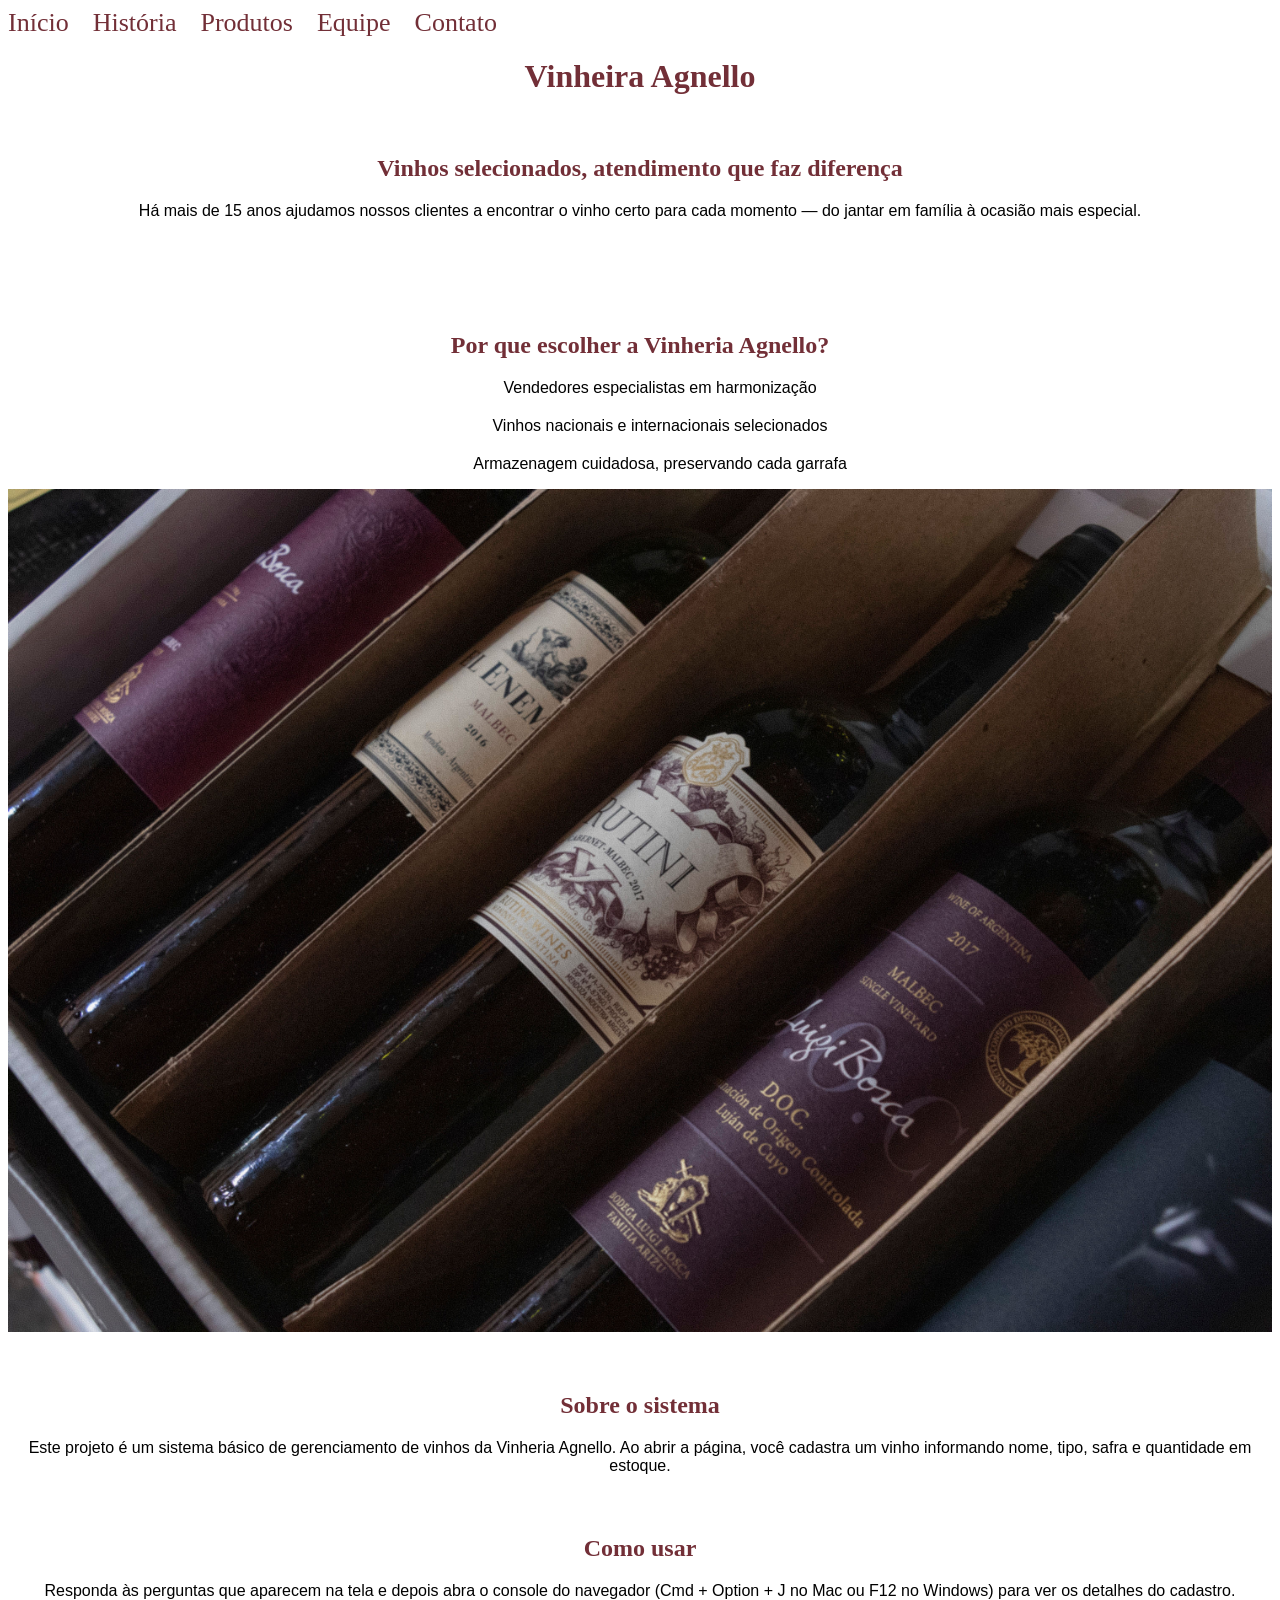
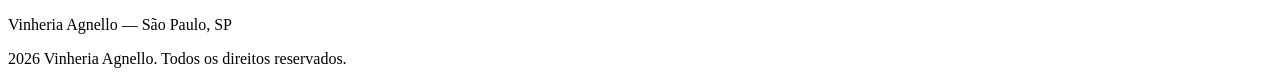
<file: index.html>
<!DOCTYPE html>
<html lang="pt-BR">
<head>
    <meta charset="UTF-8">
    <meta name="description" content="Vinheira Agnello - vinhos selecionados com atendimento especializado ha mais de 15 anos em Sao Paulo">
    <meta name="keywords" content="vinheria, vinhos, vinho tinto, vinho branco, espumante, harmonização">
    <meta name="viewport" content="width, initial-scale=1.0">
    <link rel="stylesheet" href="src/css/style.css">
    <title>Vinheira Agnello</title>
</head>
<body>
    
    <script src="src/css/js/script.js"></script>
    <header>
        <nav>
            
            <a href="index.html">Início</a></li>
            <a href="src/css/pages/historia.html">História</a>
            <a href="src/css/pages/produtos.html">Produtos</a>
            <a href="src/css/pages/equipe.html">Equipe</a>
            <a href="src/css/pages/contato.html">Contato</a>

        </nav>

        <h1 class="titleMain">Vinheira Agnello</h1>
        
    </header>

<main>
  <section>
    <h2 class = hMain>Vinhos selecionados, atendimento que faz diferença</h2>
    <p class = pMain>Há mais de 15 anos ajudamos nossos clientes a encontrar o vinho certo para cada momento — do jantar em família à ocasião mais especial.</p>
</section>

<br>
<br>

<section>
    <h2 class="hMain">Por que escolher a Vinheria Agnello?</h2>
    <ul>
        <p class="pMain">Vendedores especialistas em harmonização</p>
        <p class="pMain">Vinhos nacionais e internacionais selecionados</p>
        <p class="pMain">Armazenagem cuidadosa, preservando cada garrafa</p>
    </ul>
    <img src="src/css/assets/imgs/vinhos.jpg" alt="Garrafas de vinho da Vinheria Agnello" class="img-index">
  </section>
    <section>
        <h2 class="hMain">Sobre o sistema</h2>
        <p class="pMain">Este projeto é um sistema básico de gerenciamento de vinhos da Vinheria Agnello. Ao abrir a página, você cadastra um vinho informando nome, tipo, safra e quantidade em estoque.</p>
    </section>
    <section>
        <h2 class="hMain">Como usar</h2>
        <p class="pMain">Responda às perguntas que aparecem na tela e depois abra o console do navegador (Cmd + Option + J no Mac ou F12 no Windows) para ver os detalhes do cadastro.</p>
    </section>
</main>





<footer>
  <p>Vinheria Agnello — São Paulo, SP</p>
  <p>2026 Vinheria Agnello. Todos os direitos reservados.</p>
</footer>

</body>
</html>
</file>
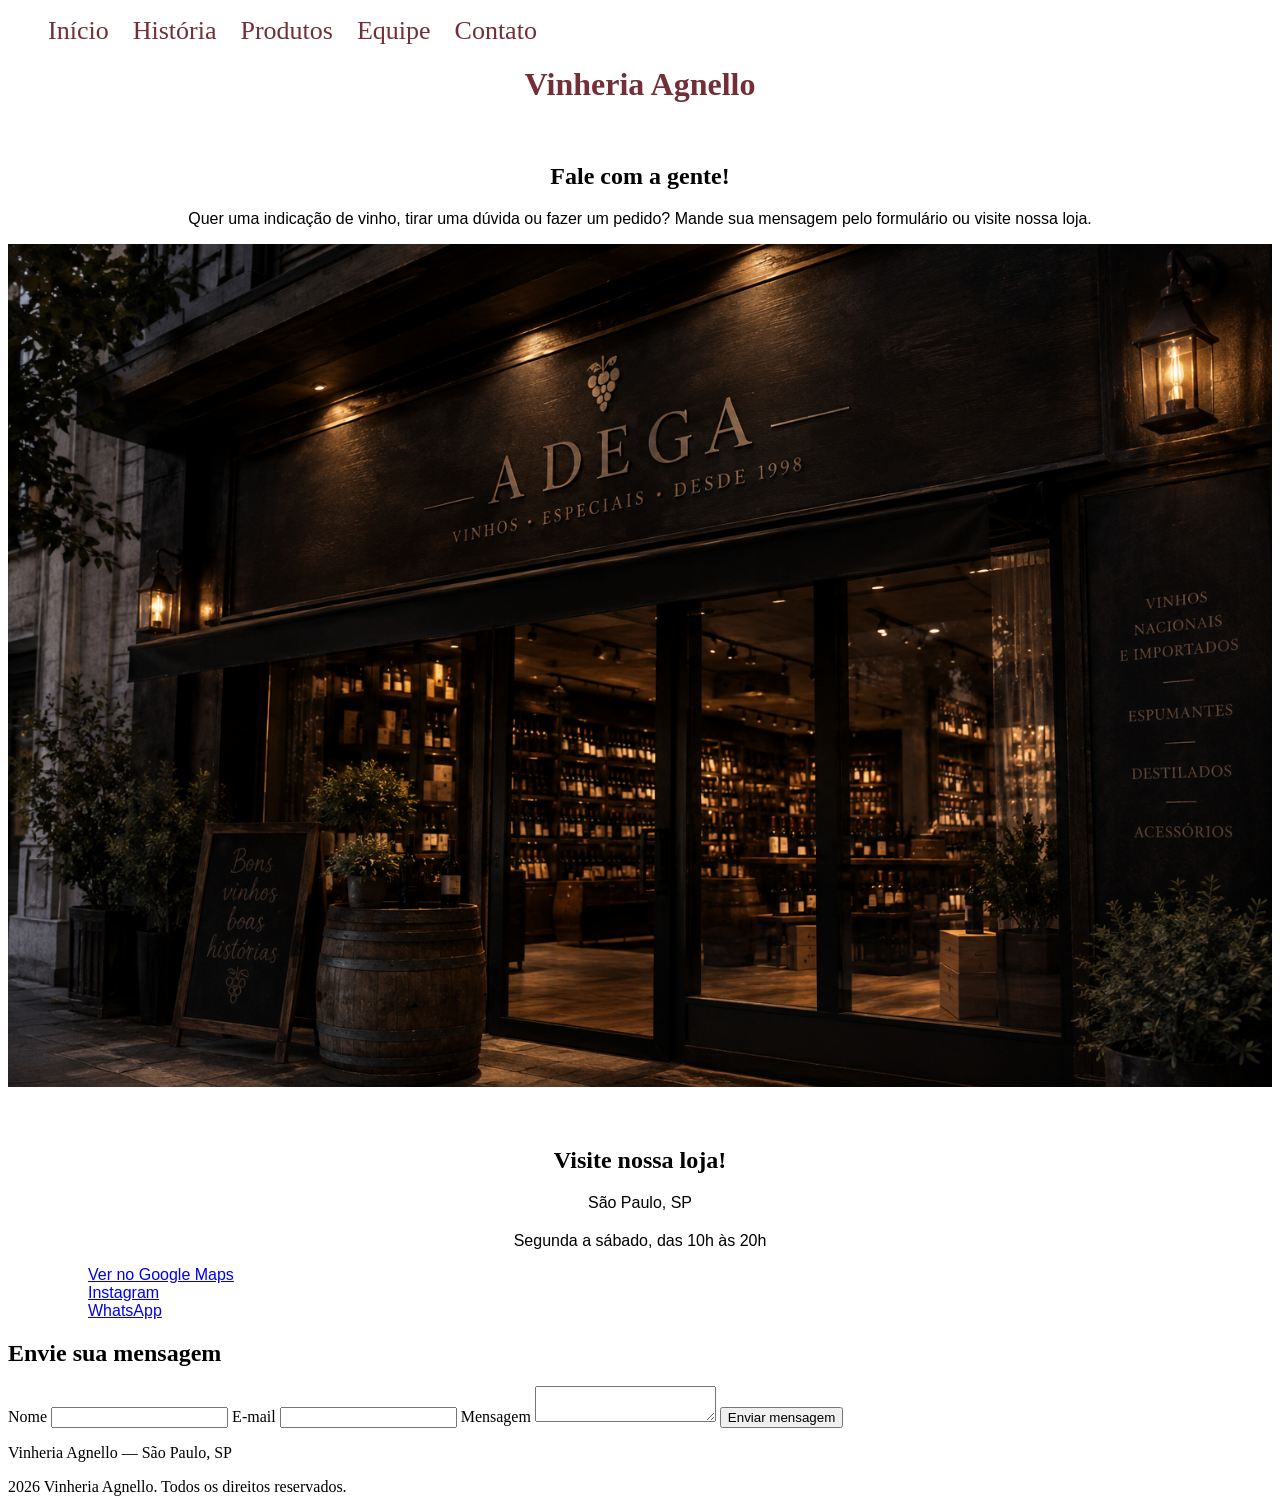
<file: src/css/pages/contato.html>
<!DOCTYPE html>
<html lang="pt-BR">
<head>
  <meta charset="UTF-8">
  <meta name="viewport" content="width=device-width, initial-scale=1.0">
  <meta name="description" content="Entre em contato com a Vinheria Agnello em São Paulo: endereço, horários, redes sociais e formulário de contato.">
  <meta name="keywords" content="contato, vinheria, São Paulo, endereço, Vinheria Agnello">
  <link rel="stylesheet" href="../style.css">
  <title>Contato | Vinheria Agnello</title>
</head>
<body>
  <header>
     <nav>
      <ul  class = nav; class = "nav a">
        <a href="../../../index.html">Início</a>
        <a href="historia.html">História</a>
        <a href="produtos.html">Produtos</a>
        <a href="equipe.html">Equipe</a>
        <a href="contato.html" class="ativo">Contato</a>
      </ul>
    </nav>
    
    <h1 class = "titleMain">Vinheria Agnello</h1>
   
  </header>

  <main>
    <section>
      <h2 class = "hMainFale">Fale com a gente!</h2>
      <p class = "pMain">Quer uma indicação de vinho, tirar uma dúvida ou fazer um pedido? Mande sua mensagem pelo formulário ou visite nossa loja.</p>
      <img class = img-index src="../assets/imgs/img_faixada.png" alt="Fachada da Vinheria Agnello" class="img-media">
    </section>

    <section>
      <h2 class = "hMainFale">Visite nossa loja!</h2>
      <p class = "pMain">São Paulo, SP</p>
      <p class = "pMain">Segunda a sábado, das 10h às 20h</p>
      <ul>
        <dd><a class = "pMain" href="https://www.google.com/maps" target="_blank">Ver no Google Maps</a></dd>
        <dd><a class = "pMain" href="https://www.instagram.com" target="_blank">Instagram</a></dd>
        <dd><a class = "pMain" href="https://web.whatsapp.com" target="_blank">WhatsApp</a></dd>
      </ul>
    </section>

    <section>
      <h2>Envie sua mensagem</h2>
      <form id="form-contato">
        <label for="nome">Nome</label>
        <input type="text" id="nome" name="nome" required>

        <label for="email">E-mail</label>
        <input type="email" id="email" name="email" required>

        <label for="mensagem">Mensagem</label>
        <textarea id="mensagem" name="mensagem" required></textarea>

        <button type="submit">Enviar mensagem</button>
      </form>
    </section>
  </main>

  <footer>
    <p>Vinheria Agnello — São Paulo, SP</p>
    <p>2026 Vinheria Agnello. Todos os direitos reservados.</p>
  </footer>
</body>
</html>
</file>
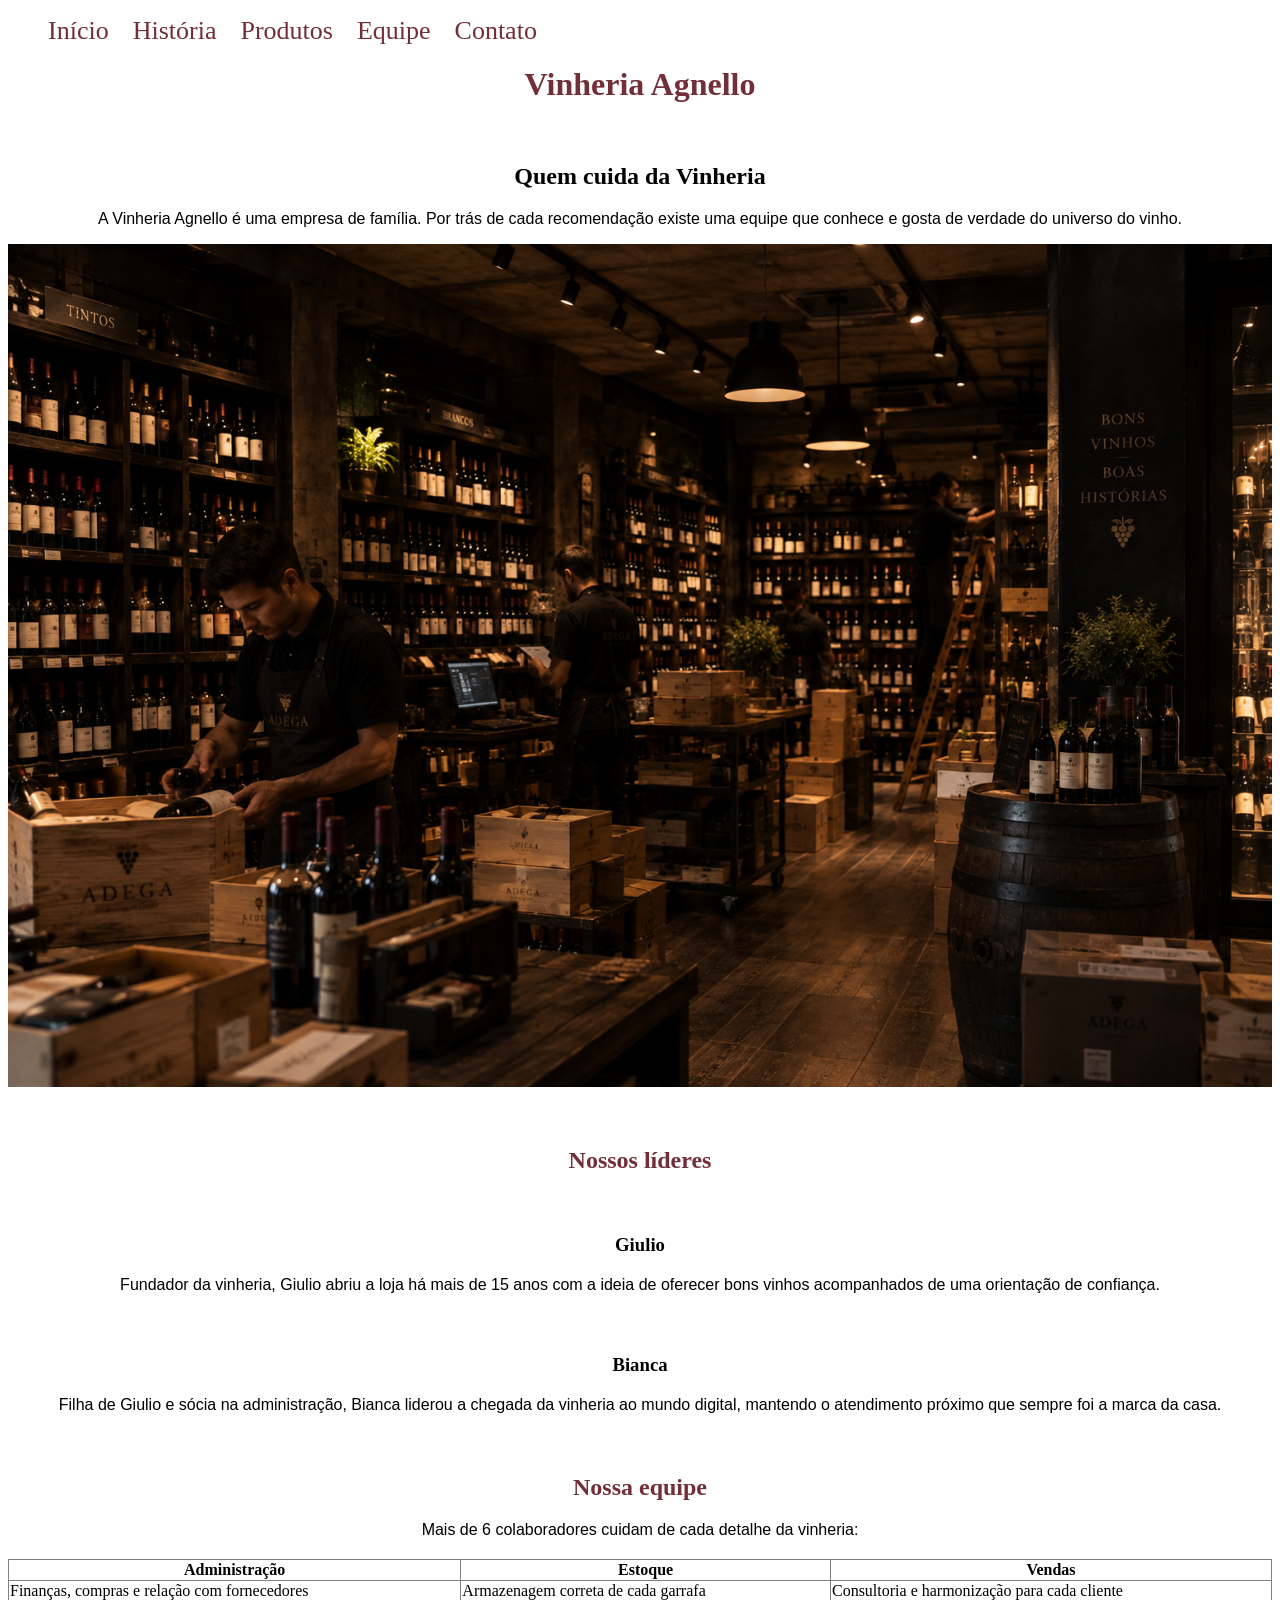
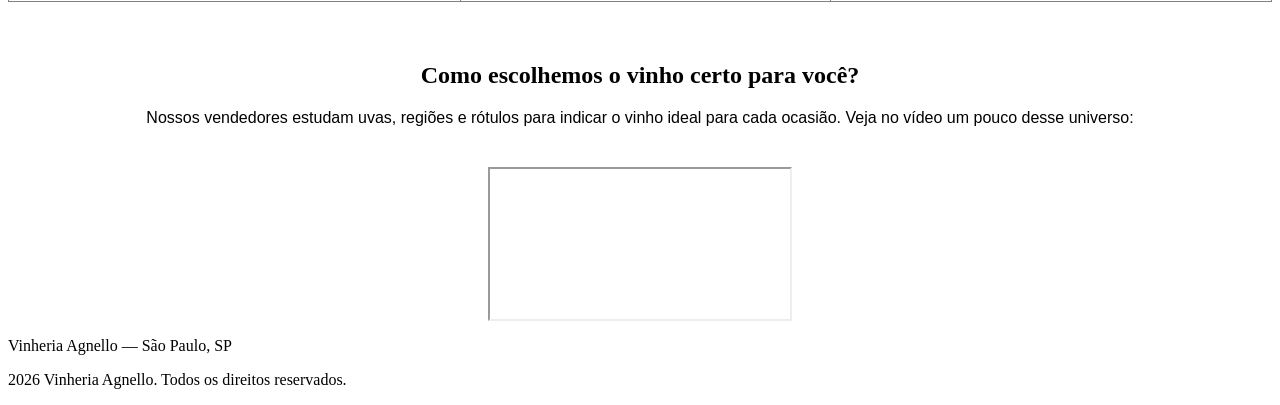
<file: src/css/pages/equipe.html>
<!DOCTYPE html>
<html lang="pt-BR">
<head>
  <meta charset="UTF-8">
  <meta name="viewport" content="width=device-width, initial-scale=1.0">
  <meta name="description" content="Conheça a equipe da Vinheria Agnello: Giulio, Bianca e nossos especialistas em vinhos.">
  <meta name="keywords" content="equipe, vinheria, sommelier, Giulio, Bianca, Vinheria Agnello">
  <link rel="stylesheet" href="../style.css">
  <title>Equipe | Vinheria Agnello</title>
</head>
<body>
  <header>
    <nav>
      <ul>
        <a href="../../../index.html">Início</a>
        <a href="historia.html">História</a>
        <a href="produtos.html">Produtos</a>
        <a href="equipe.html" class="ativo">Equipe</a>
        <a href="contato.html">Contato</a>
      </ul>
    </nav>
    <h1 class = titleMain>Vinheria Agnello</h1>
    
  </header>

  <main>
    <section>
      <h2 class = hMainFale>Quem cuida da Vinheria</h2>
      <p class = pMain>A Vinheria Agnello é uma empresa de família. Por trás de cada recomendação existe uma equipe que conhece e gosta de verdade do universo do vinho.</p>
      <img class = img-index src="../assets/imgs/trabalhadores.png" alt="Equipe da Vinheria Agnello na loja" class="img-media">
    </section>

    <section>
      <h2 class = hMain>Nossos líderes</h2>

      <h3 class = hMainFale>Giulio</h3>
      <p class = pMain>Fundador da vinheria, Giulio abriu a loja há mais de 15 anos com a ideia de oferecer bons vinhos acompanhados de uma orientação de confiança.</p>

      <h3 class = hMainFale>Bianca</h3>
      <p class = pMain>Filha de Giulio e sócia na administração, Bianca liderou a chegada da vinheria ao mundo digital, mantendo o atendimento próximo que sempre foi a marca da casa.</p>
    </section>

    <section>
      <h2 class = hMain>Nossa equipe</h2>
      <p class = pMain>Mais de 6 colaboradores cuidam de cada detalhe da vinheria:</p>
      <table border class = "table">
        <tr>
          <th>Administração</th>
          <th>Estoque</th>
          <th>Vendas</th>
        </tr>

        <tr>
          <td>Finanças, compras e relação com fornecedores</td>
          <td>Armazenagem correta de cada garrafa</td>
          <td>Consultoria e harmonização para cada cliente</td>


        </tr>


      </table>
    </section>

    <section>
      <h2 class = hMainFale>Como escolhemos o vinho certo para você?</h2>
      <p class = pMain>Nossos vendedores estudam uvas, regiões e rótulos para indicar o vinho ideal para cada ocasião. Veja no vídeo um pouco desse universo:</p>
      <div class="video">
        <iframe class = video src="https://www.youtube.com/embed/youtube.com/watch?v=inxpFzk09zo" title="Vídeo sobre vinhos" allowfullscreen></iframe>
      </div>
    </section>
  </main>

  <footer>
    <p>Vinheria Agnello — São Paulo, SP</p>
    <p>2026 Vinheria Agnello. Todos os direitos reservados.</p>
  </footer>
</body>
</html>
</file>
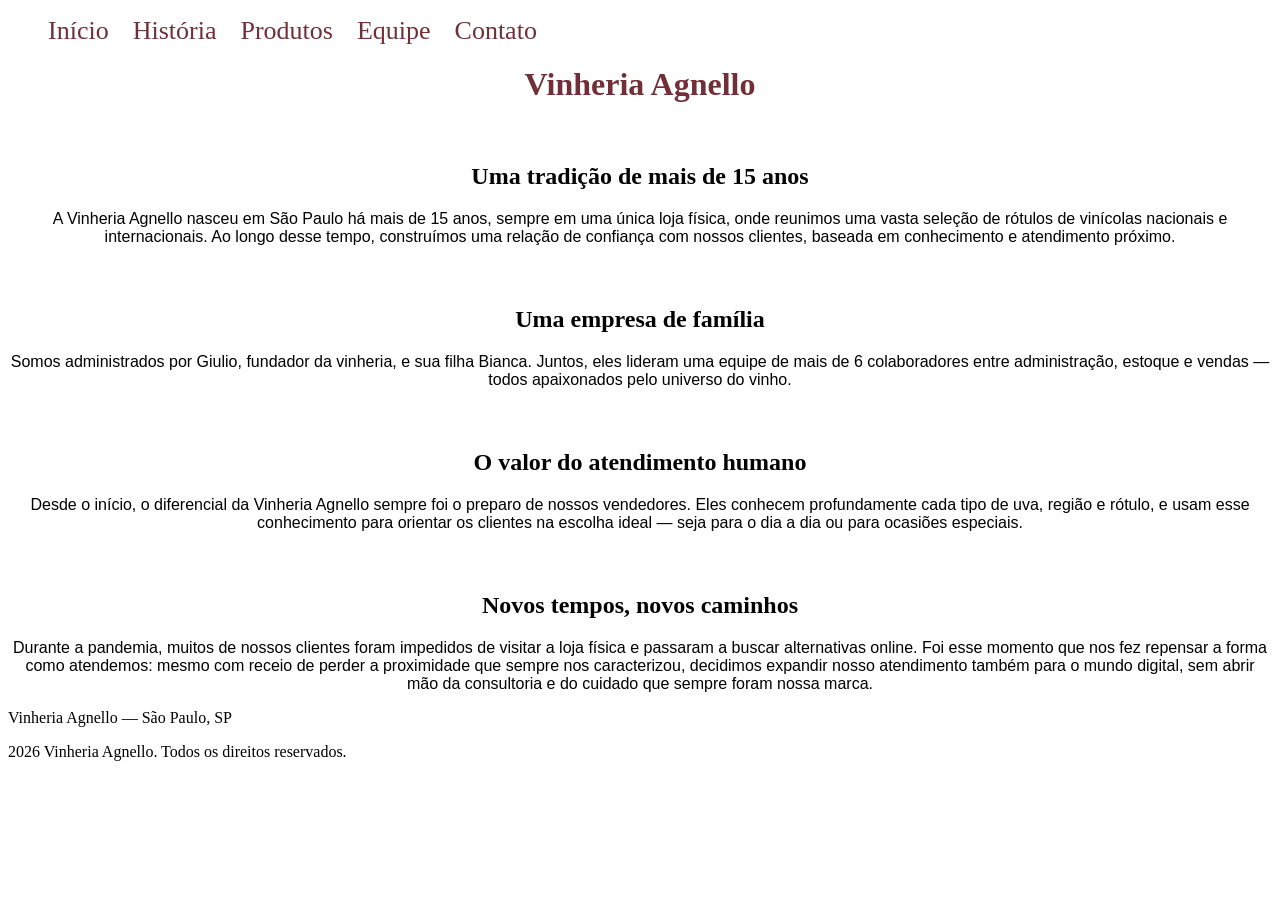
<file: src/css/pages/historia.html>
<!DOCTYPE html>
<html lang="pt-BR">
<head>
    <meta charset="UTF-8">
    <meta name="description" content="Nossa História">
    <meta name="keywords" content="vinhos, historia">
    <meta name="viewport" content="width=device-width, initial-scale=1.0">
    <link rel="stylesheet" href="../style.css">
    <title>História</title>
</head>
<body>
  <header>
     <nav>
    <ul>
      <a href="../../../index.html">Início</a>
      <a href="historia.html">História</a>
      <a href="produtos.html" class="ativo">Produtos</a>
      <a href="equipe.html">Equipe</a></li>
      <a href="contato.html">Contato</a>
    </ul>
  </nav>

  <h1 class = titleMain>Vinheria Agnello</h1>
 
</header>






    <main>
  <section>
    <h2 class = hMainFale  >Uma tradição de mais de 15 anos</h2>
    <p class = pMain>A Vinheria Agnello nasceu em São Paulo há mais de 15 anos, sempre em uma única loja física, onde reunimos uma vasta seleção de rótulos de vinícolas nacionais e internacionais. Ao longo desse tempo, construímos uma relação de confiança com nossos clientes, baseada em conhecimento e atendimento próximo.</p>
  </section>

  <section>
    <h2 class = hMainFale>Uma empresa de família</h2>
    <p class = pMain>Somos administrados por Giulio, fundador da vinheria, e sua filha Bianca. Juntos, eles lideram uma equipe de mais de 6 colaboradores entre administração, estoque e vendas — todos apaixonados pelo universo do vinho.</p>
  </section>

  <section>
    <h2 class = hMainFale>O valor do atendimento humano</h2>
    <p class = pMain>Desde o início, o diferencial da Vinheria Agnello sempre foi o preparo de nossos vendedores. Eles conhecem profundamente cada tipo de uva, região e rótulo, e usam esse conhecimento para orientar os clientes na escolha ideal — seja para o dia a dia ou para ocasiões especiais.</p>
  </section>

  <section>
    <h2 class = hMainFale>Novos tempos, novos caminhos</h2>
    <p class = pMain>Durante a pandemia, muitos de nossos clientes foram impedidos de visitar a loja física e passaram a buscar alternativas online. Foi esse momento que nos fez repensar a forma como atendemos: mesmo com receio de perder a proximidade que sempre nos caracterizou, decidimos expandir nosso atendimento também para o mundo digital, sem abrir mão da consultoria e do cuidado que sempre foram nossa marca.</p>
  </section>
</main>

<footer>
  <p>Vinheria Agnello — São Paulo, SP</p>
  <p>2026 Vinheria Agnello. Todos os direitos reservados.</p>
</footer>

</body>
</html>
</file>
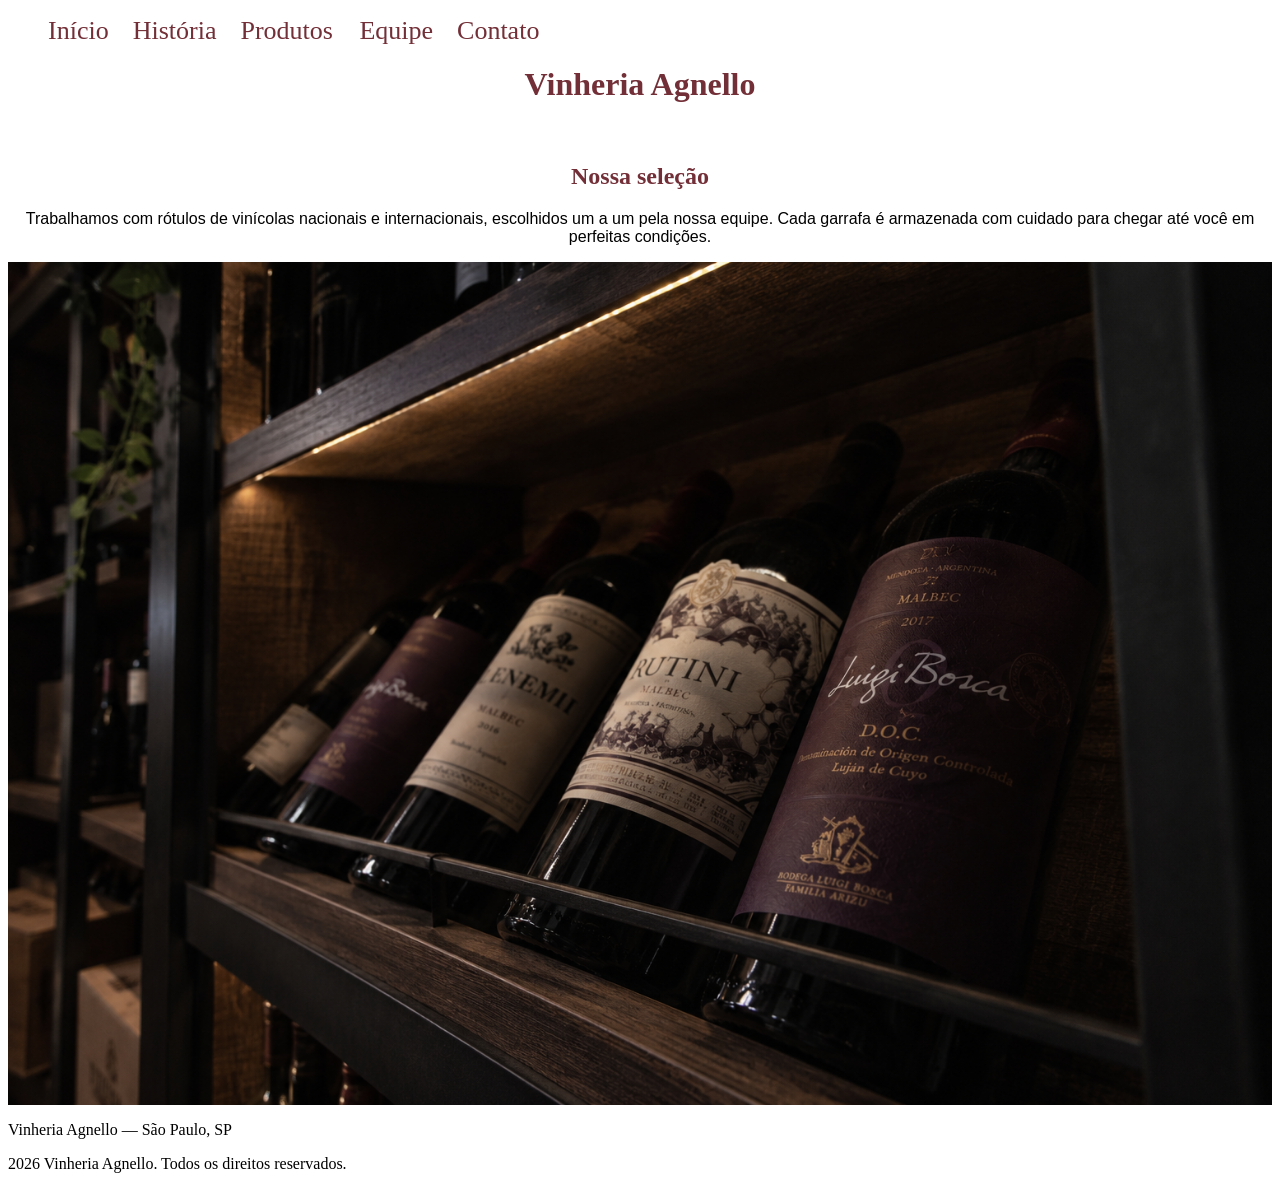
<file: src/css/pages/produtos.html>
<!DOCTYPE html>
<html lang="en">
<head>
    <meta charset="UTF-8">
    <meta name="viewport" content="width=device-width, initial-scale=1.0">
    <meta name="description" content="">
    <meta name="keywords" content="">
    <link rel="stylesheet" href="../style.css">
    <title>Document</title>
</head>
<body>

    <header>
      <nav>
      <ul>
        <a href="../../../index.html">Início</a>
        <a href="historia.html">História</a>
        <a href="produtos.html" class="ativo">Produtos
        <a href="equipe.html">Equipe</a>
        <a href="contato.html">Contato</a>
      </ul>
    </nav>

    <h1 class = "titleMain">Vinheria Agnello</h1>
    
  </header>
  <main>

      <section>
          <h2 class = "hMain">Nossa seleção</h2>
          <p class = "pMain">Trabalhamos com rótulos de vinícolas nacionais e internacionais, escolhidos um a um pela nossa equipe. Cada garrafa é armazenada com cuidado para chegar até você em perfeitas condições.</p>
          <img class = img-index src="../assets/imgs/vinhos na prateleira.png" alt="Garrafas de vinho na prateleira da Vinheria Agnello" class="img-media">
        </section>
        
        
        <footer>
    <p>Vinheria Agnello — São Paulo, SP</p>
    <p>2026 Vinheria Agnello. Todos os direitos reservados.</p>
  </footer>


    </body>
</main>
</html>
</file>
<file: src/css/style.css>
.img-index {
    display: block;
    margin: 0 auto;
    max-width: 100%;
    height: auto;
}

.titleMain {
     color: #722F37; /* bordô */
    text-align: center;
    font-size: 3.5;
    margin-top: 20px;
    font-family: Playfair Display, serif;
    font-family: Georgia, 'Times New Roman', Times, serif, serif;
}

.nav {
    position: absolute;
    top: 20px;
     display: flex;
    gap: 40px;

}

nav a {
    text-decoration: none;
    color: #722F37; /* bordô */
    font-family: "Palatino Linotype", serif;
    font-size: 26px;
    margin-right: 20px;
    }

.hMain {
     color: #722F37; /* bordô */
    text-align: center;
    font-size: 2.5;
    margin-top: 60px;
    font-family: Georgia, 'Times New Roman', Times, serif, serif;
    margin-bottom: 20px;



}

.pMain {
    text-align: center;
    font-size: 1.5;
    margin-top: 20px;
    font-family: Verdana, Geneva, Tahoma, sans-serif;


}

.hMainFale {
     color: black;
    text-align: center;
    font-size: 2.5;
    margin-top: 60px;
    font-family: Georgia, 'Times New Roman', Times, serif, serif;
    margin-bottom: 20px;
}

.table {
    width: 100%;
    border-collapse: collapse;
    margin-top: 20px;
    
}

.video {
    display: flex;
    justify-content: center;
    margin-top: 20px;
}
</file>
